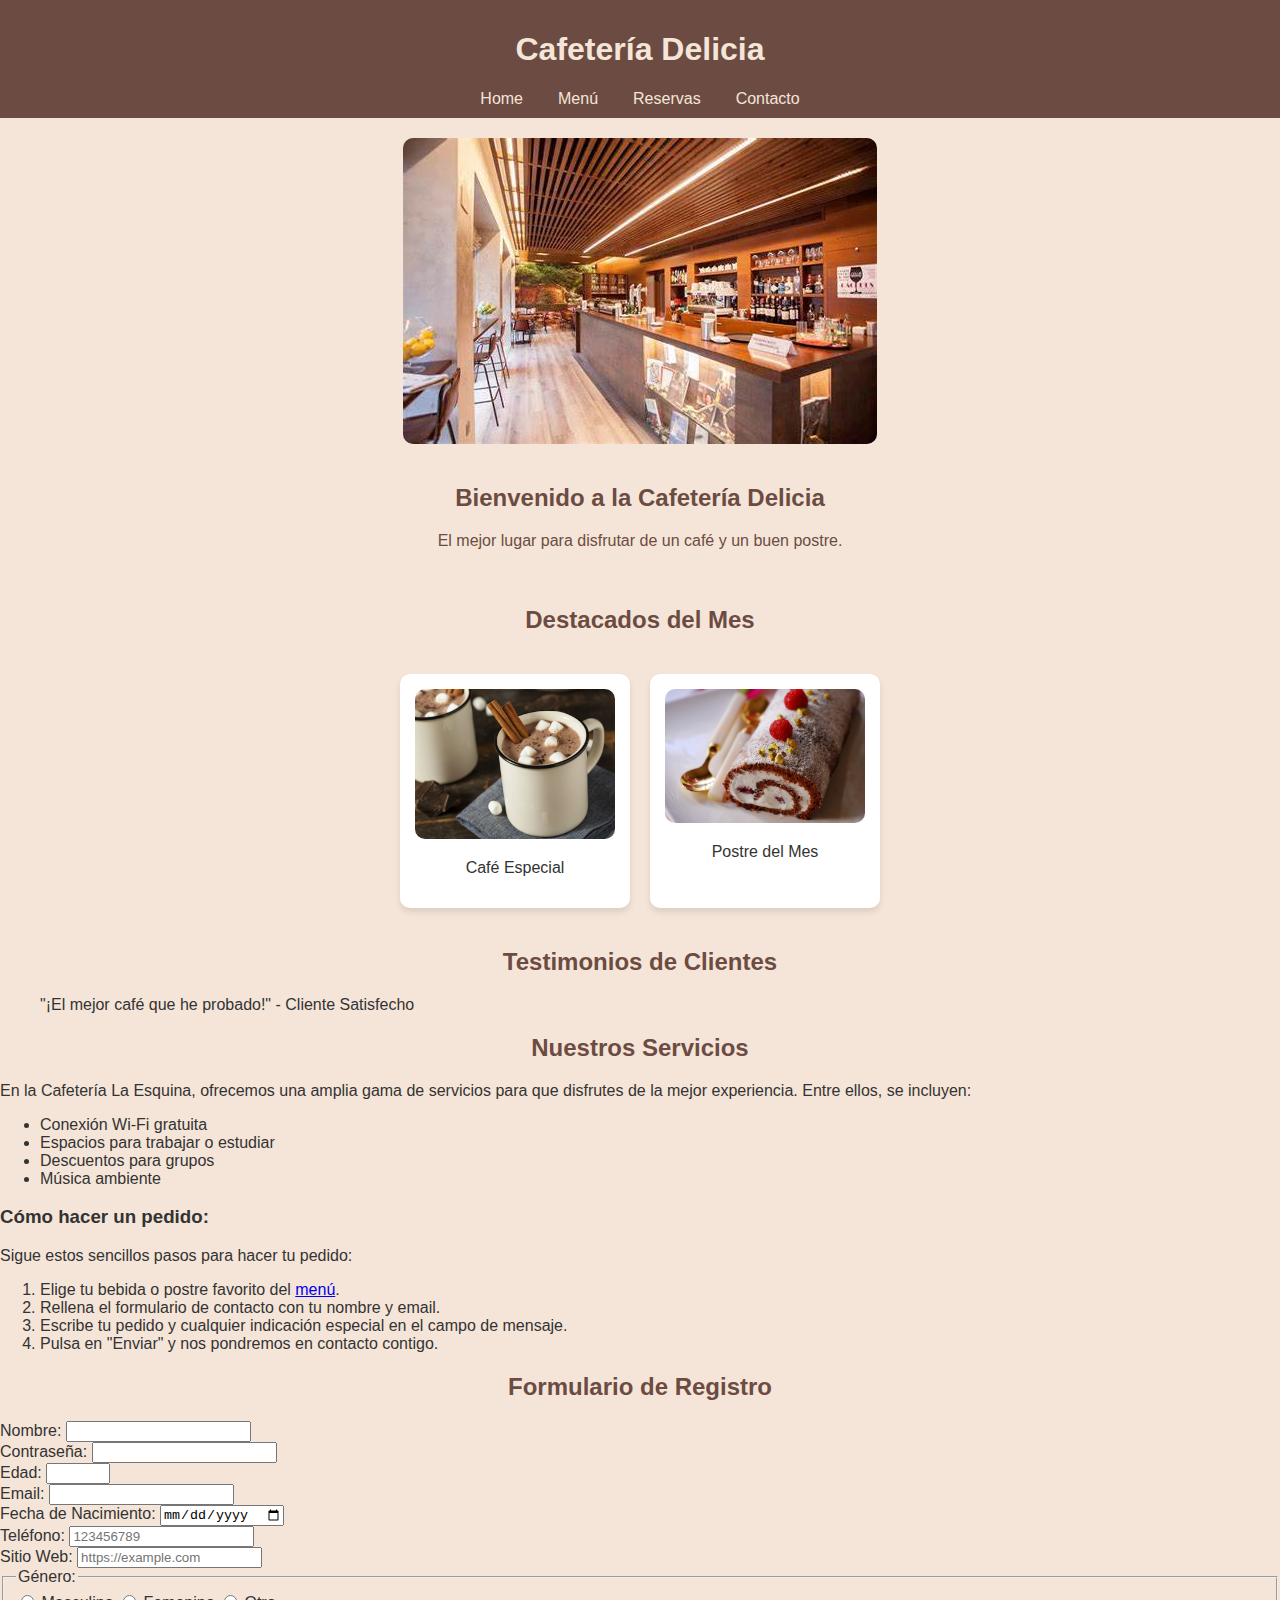
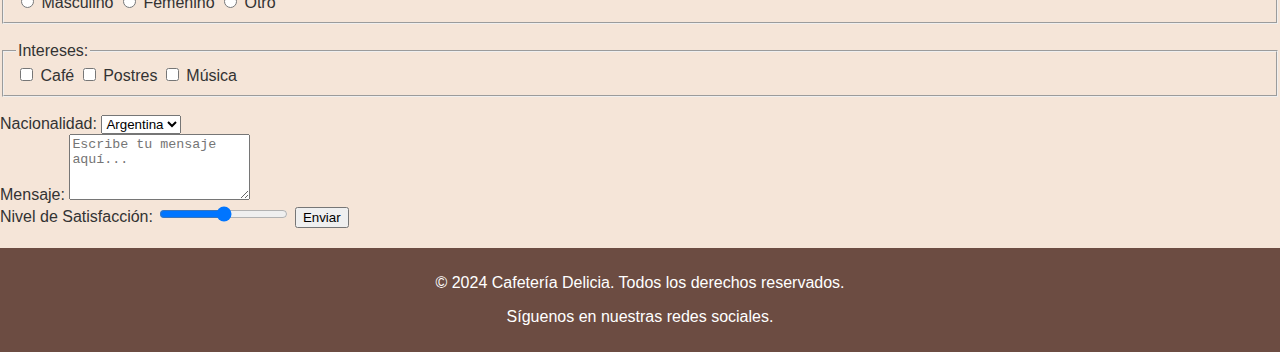
<file: PrototipoWeb/cafeteria/index.html>
<!DOCTYPE html>
<html lang="es">
<head>
    <meta charset="UTF-8">
    <meta name="viewport" content="width=device-width, initial-scale=1.0">
    <link rel="stylesheet" href="styles/styles.css">
    <title>Cafetería Delicia</title>
</head>
<body>
    <header>
        <h1>Cafetería Delicia</h1>
        <nav>
            <ul>
                <li><a href="index.html">Home</a></li>
                <li><a href="menu.html">Menú</a></li>
                <li><a href="reservas.html">Reservas</a></li>
                <li><a href="contacto.html">Contacto</a></li>
            </ul>
        </nav>
    </header>
    
    <main>
        <section class="banner">
            <img src="images/banner.jpg" alt="Bienvenido a la Cafetería Delicia" class="banner-img">
            <div class="banner-text">
                <h2>Bienvenido a la Cafetería Delicia</h2>
                <p>El mejor lugar para disfrutar de un café y un buen postre.</p>
            </div>
        </section>
        
        <section>
            <h2>Destacados del Mes</h2>
            <div class="destacados-grid">
                <div class="destacados">
                    <img src="images/cafe.jpg" alt="Café Especial" />
                    <p>Café Especial</p>
                </div>
                <div class="destacados">
                    <img src="images/postre.jpg" alt="Postre del Mes" />
                    <p>Postre del Mes</p>
                </div>
            </div>
        </section>

        <section>
            <h2>Testimonios de Clientes</h2>
            <blockquote>
                "¡El mejor café que he probado!" - Cliente Satisfecho
            </blockquote>
        </section>
    </main>
    <h2>Nuestros Servicios</h2>
            <p>En la Cafetería La Esquina, ofrecemos una amplia gama de servicios para que disfrutes de la mejor experiencia. Entre ellos, se incluyen:</p>
           
            <ul>
                <li>Conexión Wi-Fi gratuita</li>
                <li>Espacios para trabajar o estudiar</li>
                <li>Descuentos para grupos</li>
                <li>Música ambiente</li>
            </ul>
            <h3>Cómo hacer un pedido:</h3>
            <p>Sigue estos sencillos pasos para hacer tu pedido:</p>
            <ol>
                <li>Elige tu bebida o postre favorito del <a href="menu.html">menú</a>.</li>
                <li>Rellena el formulario de contacto con tu nombre y email.</li>
                <li>Escribe tu pedido y cualquier indicación especial en el campo de mensaje.</li>
                <li>Pulsa en "Enviar" y nos pondremos en contacto contigo.</li>
            </ol>
        </section>
        <section>
            <h2>Formulario de Registro</h2>
            <form action="procesar_formulario.php" method="post">
                <label for="nombre">Nombre:</label>
                <input type="text" id="nombre" name="nombre" required><br>

                <label for="password">Contraseña:</label>
                <input type="password" id="password" name="password" required><br>

                <label for="edad">Edad:</label>
                <input type="number" id="edad" name="edad" min="18" max="100" required><br>

                <label for="email">Email:</label>
                <input type="email" id="email" name="email" required><br>

                <label for="fecha-nacimiento">Fecha de Nacimiento:</label>
                <input type="date" id="fecha-nacimiento" name="fecha-nacimiento" required><br>

                <label for="telefono">Teléfono:</label>
                <input type="tel" id="telefono" name="telefono" pattern="[0-9]{9}" placeholder="123456789" required><br>

                <label for="sitio-web">Sitio Web:</label>
                <input type="url" id="sitio-web" name="sitio-web" placeholder="https://example.com"><br>

                
                <fieldset>
                    <legend>Género:</legend>
                    <input type="radio" id="masculino" name="genero" value="masculino">
                    <label for="masculino">Masculino</label>
                    <input type="radio" id="femenino" name="genero" value="femenino">
                    <label for="femenino">Femenino</label>
                    <input type="radio" id="otro" name="genero" value="otro">
                    <label for="otro">Otro</label>
                </fieldset><br>

                <fieldset>
                    <legend>Intereses:</legend>
                    <input type="checkbox" id="cafe" name="intereses" value="cafe">
                    <label for="cafe">Café</label>
                    <input type="checkbox" id="postres" name="intereses" value="postres">
                    <label for="postres">Postres</label>
                    <input type="checkbox" id="musica" name="intereses" value="musica">
                    <label for="musica">Música</label>
                </fieldset><br>

                <label for="nacionalidad">Nacionalidad:</label>
                <select id="nacionalidad" name="nacionalidad">
                    <option value="argentina">Argentina</option>
                    <option value="chile">Chile</option>
                    <option value="mexico">México</option>
                    <option value="españa">España</option>
                    <option value="otro">Otro</option>
                </select><br>

                <label for="mensaje">Mensaje:</label>
                <textarea id="mensaje" name="mensaje" rows="4" placeholder="Escribe tu mensaje aquí..."></textarea><br>


                <label for="satisfaccion">Nivel de Satisfacción:</label>
                <input type="range" id="satisfaccion" name="satisfaccion" min="0" max="10">

                <button type="submit">Enviar</button>
            </form>
        </section>

    <footer>
        <p>&copy; 2024 Cafetería Delicia. Todos los derechos reservados.</p>
        <p>Síguenos en nuestras redes sociales.</p>
    </footer>
</body>
</html>
</file>
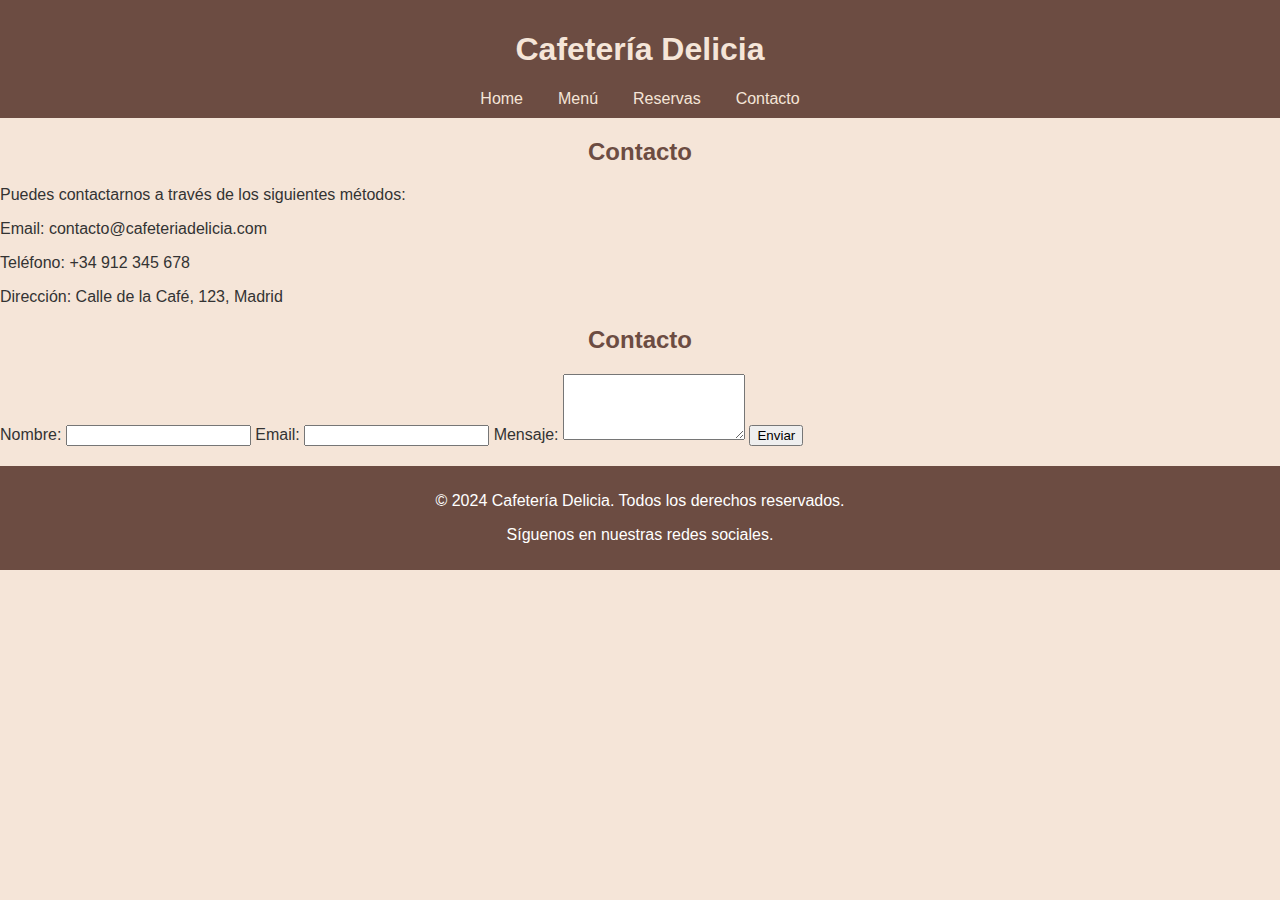
<file: PrototipoWeb/cafeteria/contacto.html>
<!DOCTYPE html>
<html lang="es">
<head>
    <meta charset="UTF-8">
    <meta name="viewport" content="width=device-width, initial-scale=1.0">
    <link rel="stylesheet" href="styles/styles.css">
    <title>Contacto - Cafetería Delicia</title>
</head>
<body>
    <header>
        <h1>Cafetería Delicia</h1>
        <nav>
            <ul>
                <li><a href="index.html">Home</a></li>
                <li><a href="menu.html">Menú</a></li>
                <li><a href="reservas.html">Reservas</a></li>
                <li><a href="contacto.html">Contacto</a></li>
            </ul>
        </nav>
    </header>
    
    <main>
        <h2>Contacto</h2>
        <p>Puedes contactarnos a través de los siguientes métodos:</p>
        <p>Email: contacto@cafeteriadelicia.com</p>
        <p>Teléfono: +34 912 345 678</p>
        <p>Dirección: Calle de la Café, 123, Madrid</p>
    </main>
        <section>
            <h2>Contacto</h2>
            <form action="procesar_formulario.php" method="post">
                <label for="nombre">Nombre:</label>
                <input type="text" id="nombre" name="nombre" required>
                
                <label for="email">Email:</label>
                <input type="email" id="email" name="email" required>
                
                <label for="mensaje">Mensaje:</label>
                <textarea id="mensaje" name="mensaje" rows="4" required></textarea>
                
                <button type="submit">Enviar</button>
            </form>
        </section>
    <footer>
        <p>&copy; 2024 Cafetería Delicia. Todos los derechos reservados.</p>
        <p>Síguenos en nuestras redes sociales.</p>
    </footer>
</body>
</html>
</file>
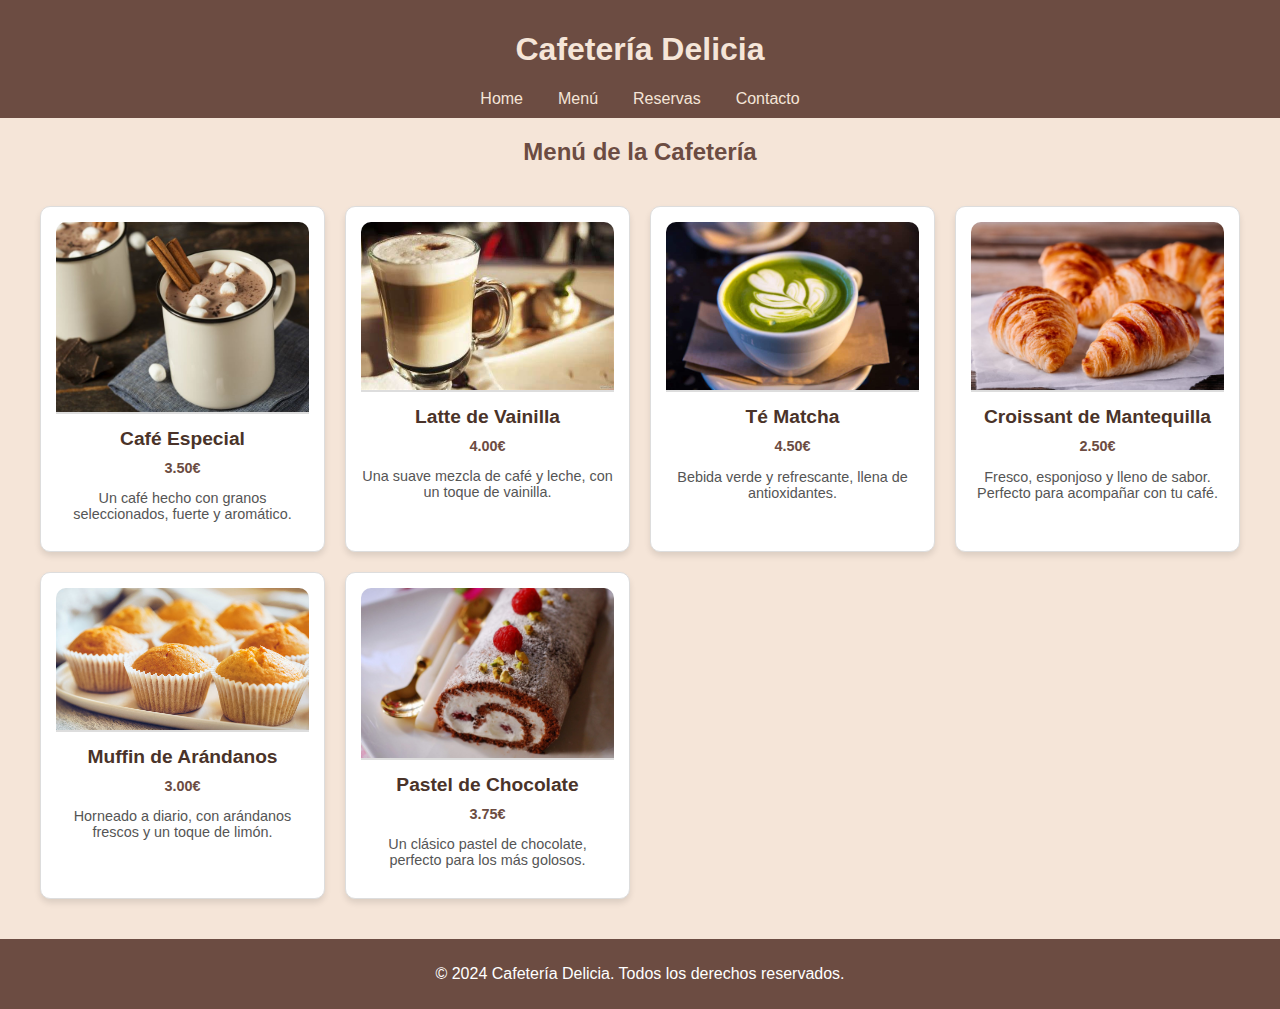
<file: PrototipoWeb/cafeteria/menu.html>
<!DOCTYPE html>
<html lang="es">
<head>
    <meta charset="UTF-8">
    <meta name="viewport" content="width=device-width, initial-scale=1.0">
    <link rel="stylesheet" href="styles/styles.css">
    <title>Menú - Cafetería Delicia</title>
</head>
<body>
    <header>
        <h1>Cafetería Delicia</h1>
        <nav>
            <ul>
                <li><a href="index.html">Home</a></li>
                <li><a href="menu.html">Menú</a></li>
                <li><a href="reservas.html">Reservas</a></li>
                <li><a href="contacto.html">Contacto</a></li>
            </ul>
        </nav>
    </header>

    <main>
        <section class="menu">
            <h2>Menú de la Cafetería</h2>
            <div class="menu-grid">
                <article class="menu-item">
                    <img src="images/cafe.jpg" alt="Café Especial" />
                    <h3>Café Especial</h3>
                    <p class="price">3.50€</p>
                    <p>Un café hecho con granos seleccionados, fuerte y aromático.</p>
                </article>
                <article class="menu-item">
                    <img src="images/latte.jpg" alt="Latte de Vainilla" />
                    <h3>Latte de Vainilla</h3>
                    <p class="price">4.00€</p>
                    <p>Una suave mezcla de café y leche, con un toque de vainilla.</p>
                </article>
                <article class="menu-item">
                    <img src="images/matcha.jpg" alt="Té Matcha" />
                    <h3>Té Matcha</h3>
                    <p class="price">4.50€</p>
                    <p>Bebida verde y refrescante, llena de antioxidantes.</p>
                </article>
                <article class="menu-item">
                    <img src="images/croissant.jpg" alt="Croissant de Mantequilla" />
                    <h3>Croissant de Mantequilla</h3>
                    <p class="price">2.50€</p>
                    <p>Fresco, esponjoso y lleno de sabor. Perfecto para acompañar con tu café.</p>
                </article>
                <article class="menu-item">
                    <img src="images/muffin.jpg" alt="Muffin de Arándanos" />
                    <h3>Muffin de Arándanos</h3>
                    <p class="price">3.00€</p>
                    <p>Horneado a diario, con arándanos frescos y un toque de limón.</p>
                </article>
                <article class="menu-item">
                    <img src="images/postre.jpg" alt="Pastel de Chocolate" />
                    <h3>Pastel de Chocolate</h3>
                    <p class="price">3.75€</p>
                    <p>Un clásico pastel de chocolate, perfecto para los más golosos.</p>
                </article>
            </div>
        </section>
    </main>

    <footer>
        <p>&copy; 2024 Cafetería Delicia. Todos los derechos reservados.</p>
    </footer>
</body>
</html>
</file>
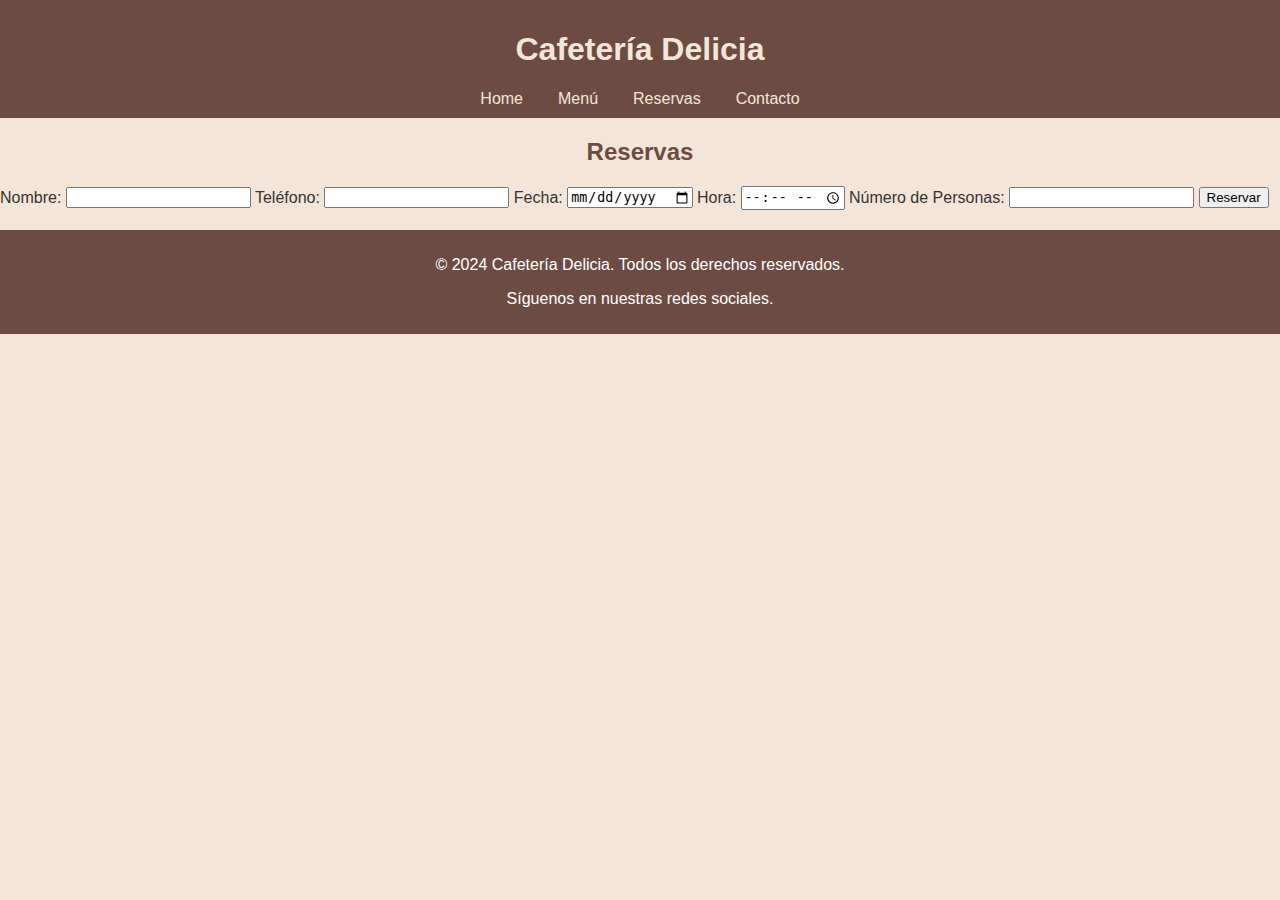
<file: PrototipoWeb/cafeteria/reservas.html>
<!DOCTYPE html>
<html lang="es">
<head>
    <meta charset="UTF-8">
    <meta name="viewport" content="width=device-width, initial-scale=1.0">
    <link rel="stylesheet" href="styles/styles.css">
    <title>Reservas - Cafetería Delicia</title>
</head>
<body>
    <header>
        <h1>Cafetería Delicia</h1>
        <nav>
            <ul>
                <li><a href="index.html">Home</a></li>
                <li><a href="menu.html">Menú</a></li>
                <li><a href="reservas.html">Reservas</a></li>
                <li><a href="contacto.html">Contacto</a></li>
            </ul>
        </nav>
    </header>
    
    <main>
        <h2>Reservas</h2>
        <form>
            <label for="nombre">Nombre:</label>
            <input type="text" id="nombre" name="nombre" required>

            <label for="telefono">Teléfono:</label>
            <input type="tel" id="telefono" name="telefono" required>

            <label for="fecha">Fecha:</label>
            <input type="date" id="fecha" name="fecha" required>

            <label for="hora">Hora:</label>
            <input type="time" id="hora" name="hora" required>

            <label for="personas">Número de Personas:</label>
            <input type="number" id="personas" name="personas" required>

            <button type="submit">Reservar</button>
        </form>
    </main>

    <footer>
        <p>&copy; 2024 Cafetería Delicia. Todos los derechos reservados.</p>
        <p>Síguenos en nuestras redes sociales.</p>
    </footer>
</body>
</html>
</file>
<file: PrototipoWeb/cafeteria/styles/styles.css>
body {
    font-family: Arial, sans-serif;
    background-color: #f5e5d8;
    color: #333;
    margin: 0;
    padding: 0;
}

header {
    background-color: #6c4c42; 
    color: #f5e5d8;
    padding: 10px 0;
    text-align: center;
}

nav ul {
    list-style: none;
    padding: 0;
    margin: 0;
    display: flex;
    justify-content: center;
    gap: 15px;
}

nav a {
    color:#f5e5d8;
    text-decoration: none;
    padding: 5px 10px;
    transition: background 0.3s;
}

nav a:hover {
    background-color: #4a3329; 
    border-radius: 5px;
}

h2 {
    text-align: center;
    margin-top: 20px;
    color: #6c4c42;
}

.menu-grid {
    display: grid;
    grid-template-columns: repeat(auto-fill, minmax(250px, 1fr));
    gap: 20px;
    padding: 20px;
    max-width: 1200px;
    margin: 0 auto;
}

.menu-item {
    background-color: #ffffff;
    border: 1px solid #ddd;
    border-radius: 10px;
    box-shadow: 0 4px 6px rgba(0, 0, 0, 0.1);
    text-align: center;
    padding: 15px;
    transition: transform 0.2s, box-shadow 0.2s;
}

.menu-item:hover {
    transform: translateY(-5px);
    box-shadow: 0 6px 12px rgba(0, 0, 0, 0.15);
}

.menu-item img {
    width: 100%;
    height: auto;
    border-bottom: 2px solid #ddd;
    border-radius: 10px 10px 0 0;
}

.menu-item h3 {
    font-size: 1.2em;
    margin: 10px 0;
    color: #4a3329; 
}

.menu-item .price {
    font-weight: bold;
    color: #6c4c42;
    margin: 5px 0;
}

.menu-item p {
    font-size: 0.9em;
    color: #555;
}

footer {
    background-color: #6c4c42;
    color: white;
    text-align: center;
    padding: 10px 0;
    margin-top: 20px;
}

.destacados-grid {
    display: flex; 
    justify-content: center; 
    gap: 20px;
    flex-wrap: wrap; 
    padding: 20px;
}

.destacados {
    background-color: #ffffff;
    border-radius: 10px;
    box-shadow: 0 4px 6px rgba(0, 0, 0, 0.1);
    text-align: center;
    padding: 15px;
    width: 200px; 
}

.destacados img {
    width: 100%; 
    height: auto;
    border-radius: 10px; 
}

footer {
    background-color: #6c4c42;
    color: white;
    text-align: center;
    padding: 10px 0;
    margin-top: 20px;
}
.banner {
    display: flex;
    flex-direction: column;
    align-items: center;
    text-align: center;
    padding: 20px;
    background-color: #f5e5d8; 
}

.banner-img-container {
    display: flex;
    justify-content: center;
    width: 100%;
}

.banner-img {
    max-width: 80%;
    height: auto;
    border-radius: 10px;
}

.banner-text {
    margin-top: 20px;
    color: #6c4c42;
}

.destacados-grid {
    display: flex;
    justify-content: center;
    gap: 20px;
    flex-wrap: wrap;
    padding: 20px;
}
body {
    font-family: Arial, sans-serif;
    background-color: #f5e5d8;
    color: #333;
    margin: 0;
    padding: 0;
}

header {
    background-color: #6c4c42; 
    color: #f5e5d8;
    padding: 10px 0;
    text-align: center;
}

nav ul {
    list-style: none;
    padding: 0;
    margin: 0;
    display: flex;
    justify-content: center;
    gap: 15px;
}

nav a {
    color: #f5e5d8;
    text-decoration: none;
    padding: 5px 10px;
    transition: background 0.
}
</file>
